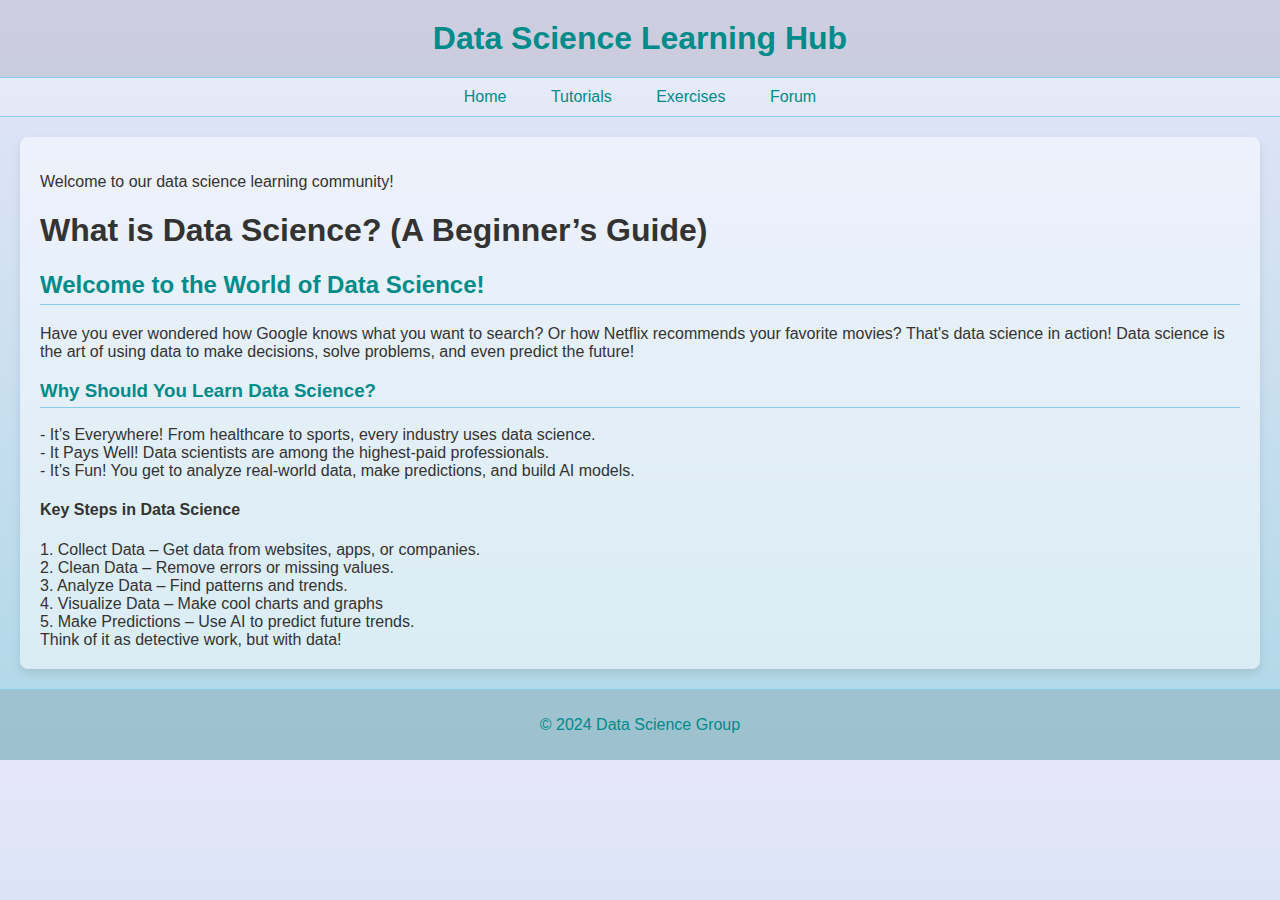
<file: index.html>
<!DOCTYPE html>
    <html>
    <head>
        <title>Data Science Learning Hub</title>
        <link rel="stylesheet" href="style.css">
    </head>
    <body>
        <header>
            <h1>Data Science Learning Hub</h1>
        </header>
        <nav>
            <a href="index.html">Home</a>
            <a href="tutorials.html">Tutorials</a>
            <a href="exercises.html">Exercises</a>
            <a href="forum.html">Forum</a>
        </nav>
        <main>
            <p>Welcome to our data science learning community!</p>
            <h1>What is Data Science? (A Beginner’s Guide)</h1>
            <h2>Welcome to the World of Data Science!</h2>
            <p1>Have you ever wondered how Google knows what you want to search? Or how Netflix recommends your favorite movies? That's data science in action!</p1>
            <p2>Data science is the art of using data to make decisions, solve problems, and even predict the future!</p2>
            <h3>Why Should You Learn Data Science?</h3>
            <p3>-	It’s Everywhere! From healthcare to sports, every industry uses data science.</p3><br>
            <p4>-	It Pays Well! Data scientists are among the highest-paid professionals.</p4><br>
            <p5>-	It’s Fun! You get to analyze real-world data, make predictions, and build AI models.</p5><br>
            <h4>Key Steps in Data Science</h4>
            <p6>1.	Collect Data – Get data from websites, apps, or companies.</p6><br>
            <p7>2.	Clean Data – Remove errors or missing values.</p7><br>
            <p8>3.	Analyze Data – Find patterns and trends.</p8><br>
            <p9>4.	Visualize Data – Make cool charts and graphs</p9><br>
            <p10>5.	Make Predictions – Use AI to predict future trends.</p10><br>
            <p11>Think of it as detective work, but with data! </p11><br>
        </main>
        <footer>
            <p>&copy; 2024 Data Science Group</p>
        </footer>
    </body>
    </html>
</file>
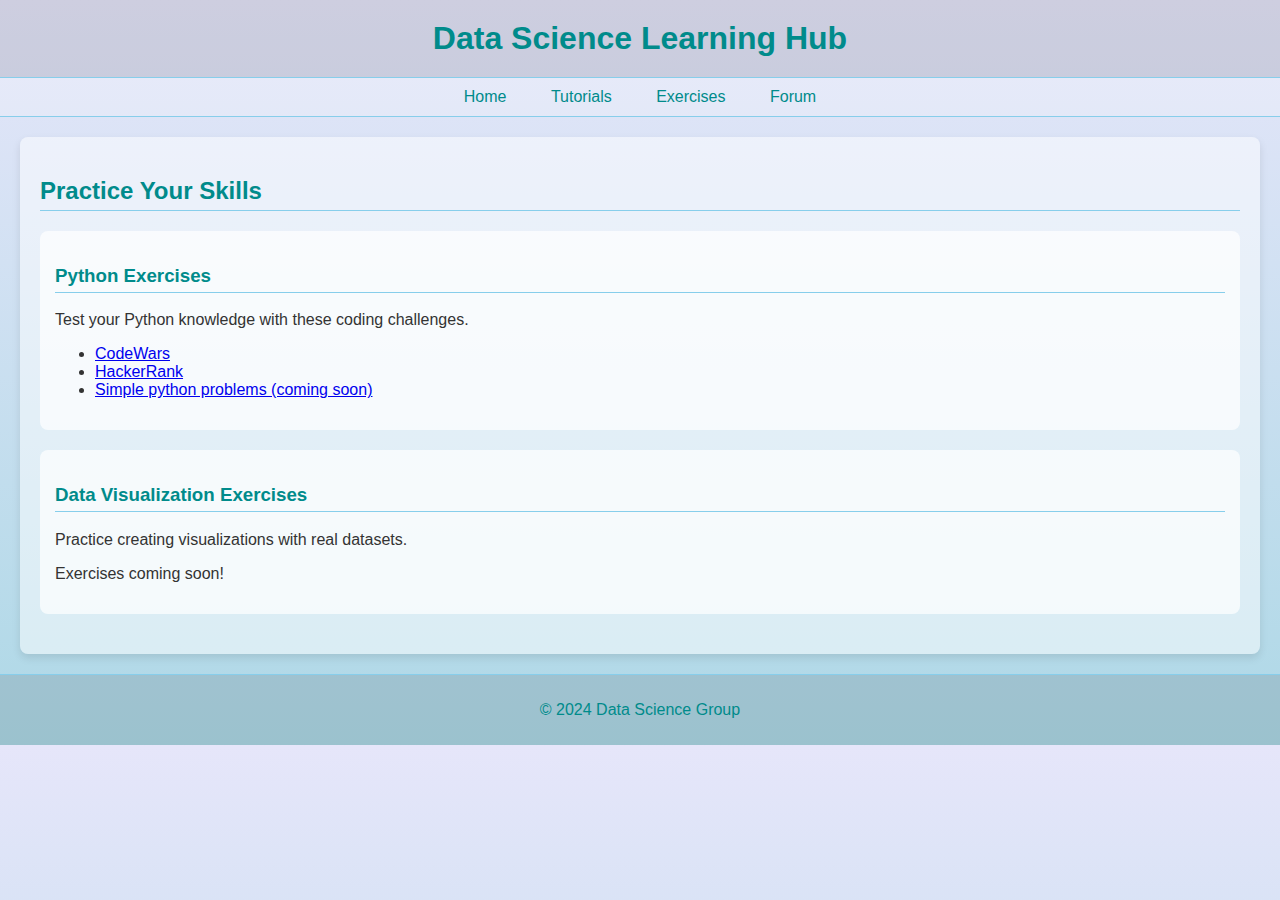
<file: exercises.html>
<!DOCTYPE html>
<html>
<head>
    <title>Data Science Exercises</title>
    <link rel="stylesheet" href="style.css">
</head>
<body>
    <header>
        <h1>Data Science Learning Hub</h1>
    </header>
    <nav>
        <a href="index.html">Home</a>
        <a href="tutorials.html">Tutorials</a>
        <a href="exercises.html">Exercises</a>
        <a href="forum.html">Forum</a>
    </nav>
    <main>
        <h2>Practice Your Skills</h2>
        <section>
            <h3>Python Exercises</h3>
            <p>Test your Python knowledge with these coding challenges.</p>
            <ul>
                <li><a href="https://www.codewars.com/">CodeWars</a></li>
                <li><a href="https://www.hackerrank.com/">HackerRank</a></li>
                <li><a href="#">Simple python problems (coming soon)</a></li>
            </ul>
        </section>
        <section>
            <h3>Data Visualization Exercises</h3>
            <p>Practice creating visualizations with real datasets.</p>
            <p>Exercises coming soon!</p>
        </section>
        </main>
    <footer>
        <p>&copy; 2024 Data Science Group</p>
    </footer>
</body>
</html>
</file>
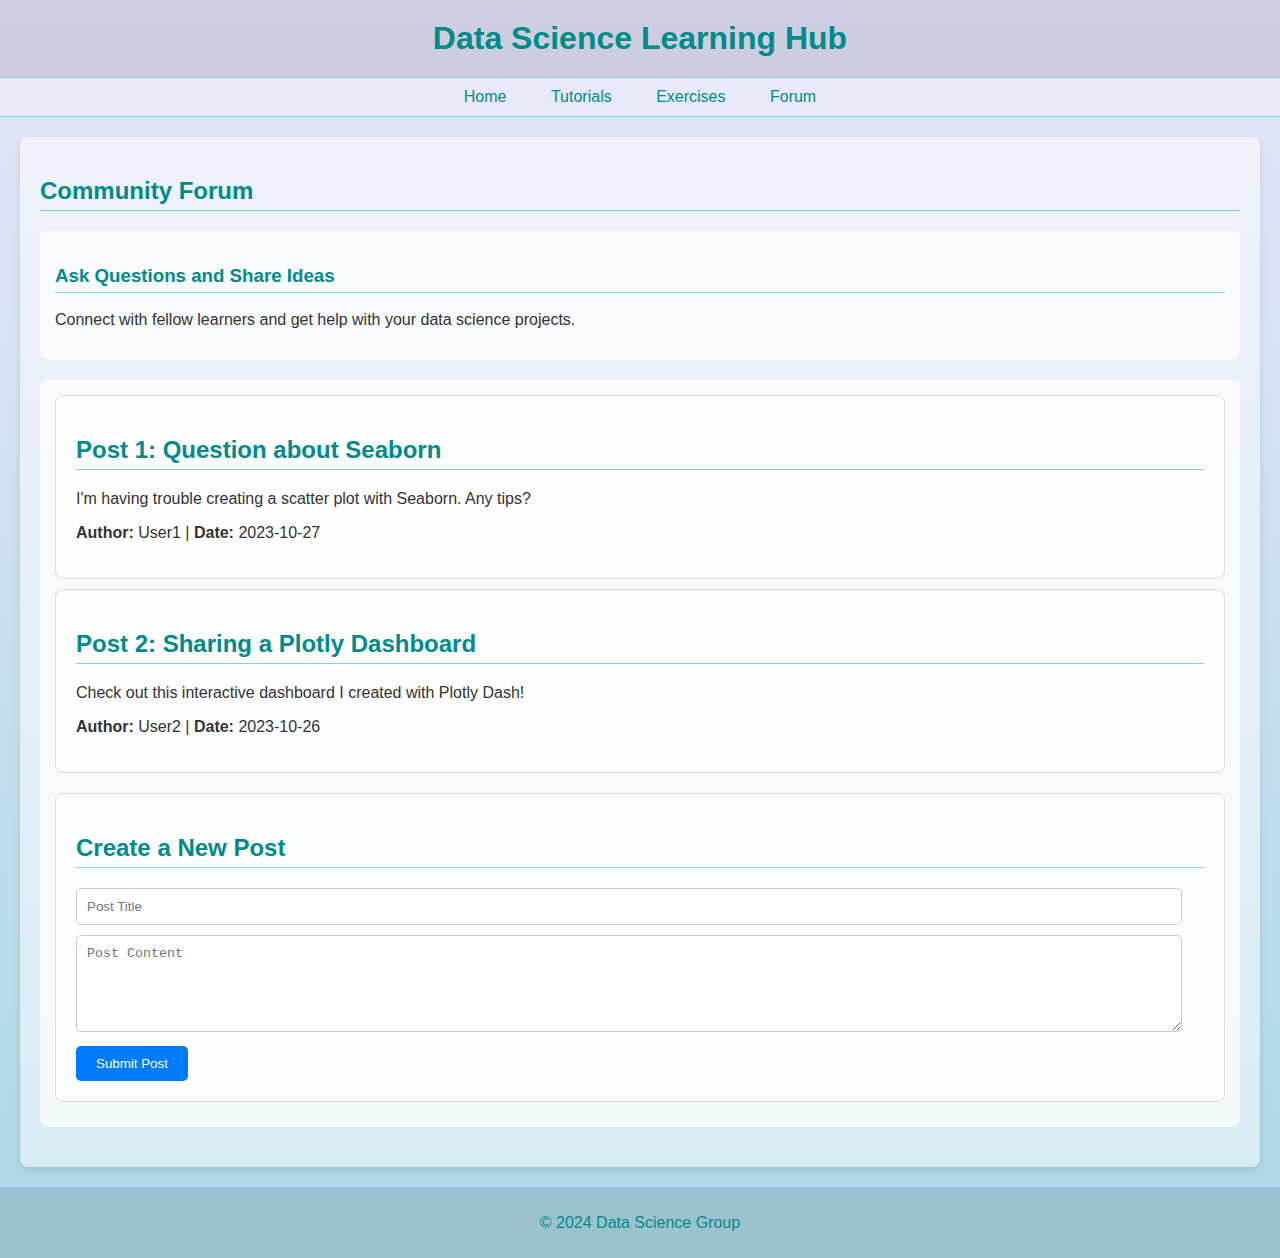
<file: forum.html>
<!DOCTYPE html>
<html>
<head>
    <title>Community Forum</title>
    <link rel="stylesheet" href="style.css">
</head>
<body>
    <header>
        <h1>Data Science Learning Hub</h1>
    </header>
    <nav>
        <a href="index.html">Home</a>
        <a href="tutorials.html">Tutorials</a>
        <a href="exercises.html">Exercises</a>
        <a href="forum.html">Forum</a>
    </nav>
    <main>
        <h2>Community Forum</h2>
        <section>
            <h3>Ask Questions and Share Ideas</h3>
            <p>Connect with fellow learners and get help with your data science projects.</p>
        </section>
        <section>
            <div class="post-container">
                <h2>Post 1: Question about Seaborn</h2>
                <p>I'm having trouble creating a scatter plot with Seaborn. Any tips?</p>
                <p><strong>Author:</strong> User1 | <strong>Date:</strong> 2023-10-27</p>
            </div>

            <div class="post-container">
                <h2>Post 2: Sharing a Plotly Dashboard</h2>
                <p>Check out this interactive dashboard I created with Plotly Dash!</p>
                <p><strong>Author:</strong> User2 | <strong>Date:</strong> 2023-10-26</p>
            </div>

            <div class="new-post-form">
                <h2>Create a New Post</h2>
                <form id="newPostForm">
                    <input type="text" name="title" placeholder="Post Title" required>
                    <textarea name="content" placeholder="Post Content" rows="5" required></textarea>
                    <button type="submit">Submit Post</button>
                </form>
            </div>
        </section>
    </main>
    <footer>
        <p>&copy; 2024 Data Science Group</p>
    </footer>
    <style>
        .post-container {
            border: 1px solid #ddd;
            padding: 20px;
            margin-bottom: 10px;
        }
        .new-post-form {
            border: 1px solid #ddd;
            padding: 20px;
            margin-top: 20px;
        }
        .new-post-form input, .new-post-form textarea {
            width: calc(100% - 22px);
            padding: 10px;
            margin-bottom: 10px;
            border: 1px solid #ccc;
            box-sizing: border-box;
        }
        .new-post-form button {
            padding: 10px 20px;
            background-color: #007bff;
            color: white;
            border: none;
            cursor: pointer;
        }
    </style>
    <script>
        // Optional: Add JavaScript to handle form submission and display new posts
    </script>
</body>
</html>
</file>
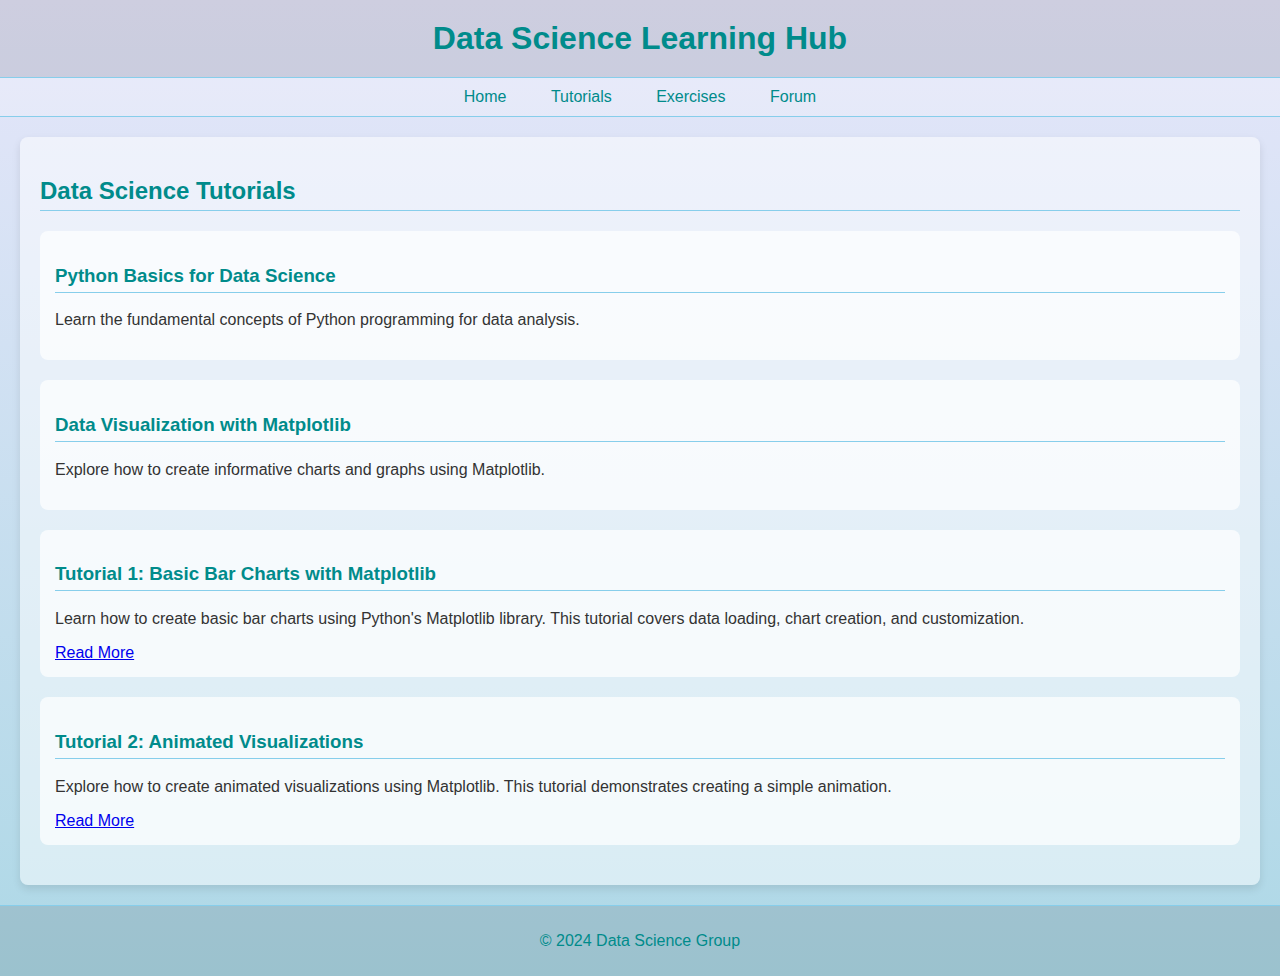
<file: tutorials.html>
<!DOCTYPE html>
<html>
<head>
    <title>Data Science Tutorials</title>
    <link rel="stylesheet" href="style.css">
</head>
<body>
    <header>
        <h1>Data Science Learning Hub</h1>
    </header>
    <nav>
        <a href="index.html">Home</a>
        <a href="tutorials.html">Tutorials</a>
        <a href="exercises.html">Exercises</a>
        <a href="forum.html">Forum</a>
    </nav>
    <main>
        <h2>Data Science Tutorials</h2>
        <section>
            <h3>Python Basics for Data Science</h3>
            <p>Learn the fundamental concepts of Python programming for data analysis.</p>
        </section>
        <section>
            <h3>Data Visualization with Matplotlib</h3>
            <p>Explore how to create informative charts and graphs using Matplotlib.</p>
    
        </section>
        <section>
            <h3>Tutorial 1: Basic Bar Charts with Matplotlib</h3>
            <p>Learn how to create basic bar charts using Python's Matplotlib library. This tutorial covers data loading, chart creation, and customization.</p>
            <a href="tutorial1.html">Read More</a>
        </section>

        <section>
            <h3>Tutorial 2: Animated Visualizations</h3>
            <p>Explore how to create animated visualizations using Matplotlib. This tutorial demonstrates creating a simple animation.</p>
            <a href="tutorial2.html">Read More</a>
        </section>
    </main>
    <footer>
        <p>&copy; 2024 Data Science Group</p>
    </footer>
</body>
</html>
</file>
<file: style.css>
body {
    font-family: sans-serif;
    margin: 0;
    padding: 0;
    background: linear-gradient(to bottom, #E6E6FA, #ADD8E6);
    color: #333;
}

header {
    background-color: rgba(0, 0, 0, 0.1);
    padding: 20px;
    text-align: center;
    border-bottom: 1px solid #87CEEB;
}

header h1 {
    color: #008B8B;
    margin: 0;
}

nav {
    background-color: rgba(255, 255, 255, 0.2);
    padding: 10px;
    text-align: center;
    border-bottom: 1px solid #87CEEB;
}

nav a {
    color: #008B8B;
    text-decoration: none;
    padding: 10px 15px;
    margin: 0 5px;
    border-radius: 5px;
    transition: background-color 0.3s ease;
}

nav a:hover {
    background-color: rgba(135, 206, 250, 0.3);
}

main {
    padding: 20px;
    max-width: 1200px;
    margin: 20px auto;
    background-color: rgba(255, 255, 255, 0.5);
    border-radius: 8px;
    box-shadow: 0 4px 8px rgba(0, 0, 0, 0.1);
}

main h2, main h3 {
    color: #008B8B;
    border-bottom: 1px solid #87CEEB;
    padding-bottom: 5px;
}

section {
    margin-bottom: 20px;
    padding: 15px;
    border-radius: 8px;
    background-color: rgba(255, 255, 255, 0.7);
}

iframe {
    width: 100%;
    border: none;
    border-radius: 8px;
    box-shadow: 0 2px 4px rgba(0, 0, 0, 0.1);
}

footer {
    background-color: rgba(0, 0, 0, 0.1);
    padding: 10px;
    text-align: center;
    border-top: 1px solid #87CEEB;
    color: #008B8B;
}

/* Corrected Forum Styling */
.post-container, .new-post-form {
    border: 1px solid #87CEEB;
    padding: 20px;
    margin-bottom: 10px;
    background-color: rgba(255, 255, 255, 0.8);
    border-radius: 8px;
}

.new-post-form input, .new-post-form textarea {
    width: calc(100% - 22px);
    padding: 10px;
    margin-bottom: 10px;
    border: 1px solid #87CEEB;
    box-sizing: border-box;
    border-radius: 5px;
}

.new-post-form button {
    padding: 10px 20px;
    background-color: #008B8B;
    color: white;
    border: none;
    cursor: pointer;
    border-radius: 5px;
    transition: background-color 0.3s ease;
}

.new-post-form button:hover {
    background-color: #00688B;
}

/* Tutorial Styling */
.tutorial-container {
    border: 1px solid #87CEEB;
    padding: 20px;
    margin-bottom: 20px;
    background-color: rgba(255, 255, 255, 0.8);
    border-radius: 8px;
}

.tutorial-container img {
    max-width: 100%;
    border-radius: 5px;
    margin-bottom: 10px;
}

.tutorial-container a {
    color: #008B8B;
    text-decoration: none;
    padding: 8px 12px;
    background-color: rgba(135, 206, 250, 0.3);
    border-radius: 5px;
    transition: background-color 0.3s ease;
}

.tutorial-container a:hover {
    background-color: rgba(135, 206, 250, 0.5);
}
</file>
